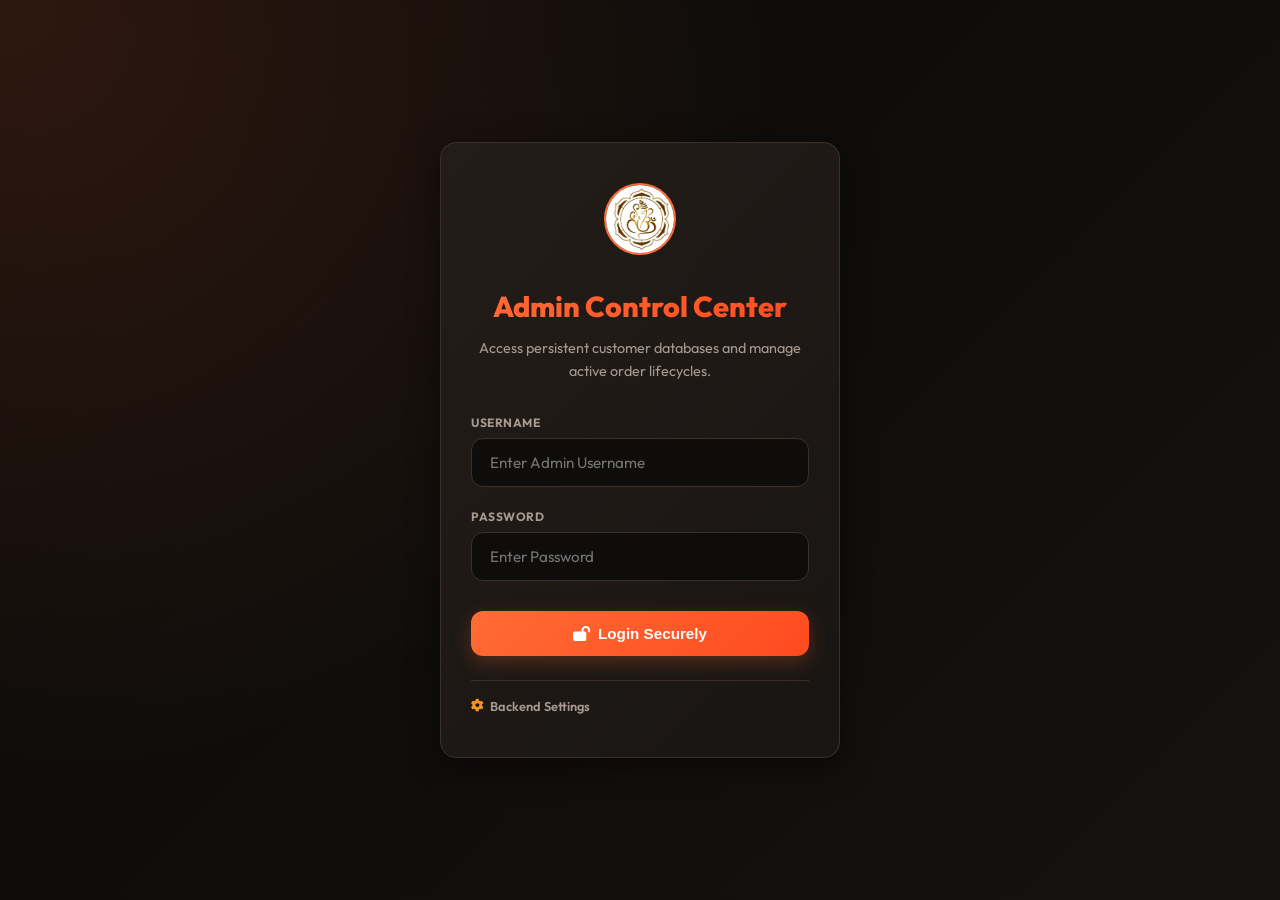
<file: admin.html>
<!DOCTYPE html>
<html lang="en">
<head>
    <meta charset="UTF-8">
    <meta name="viewport" content="width=device-width, initial-scale=1.0">
    <title>Vinayaka Tiffins | Administration Dashboard</title>
    
    <!-- Google Fonts & FontAwesome -->
    <link rel="stylesheet" href="https://fonts.googleapis.com/css2?family=Outfit:wght@300;400;500;600;700;800;900&display=swap">
    <link rel="stylesheet" href="https://cdnjs.cloudflare.com/ajax/libs/font-awesome/6.4.0/css/all.min.css">
    
    <style>
        :root {
            --bg-primary: #0f0d0b;
            --bg-secondary: #1a1613;
            --bg-card: #241e1a;
            --border-color: #3b312a;
            --text-primary: #fdfbf7;
            --text-secondary: #a89a8f;
            
            --color-primary: #ff6b35;
            --color-secondary: #f7931e;
            --color-success: #10b981;
            --color-danger: #ef4444;
            --color-blue: #3b82f6;

            --grad-primary: linear-gradient(135deg, #ff6b35 0%, #ff4b1f 100%);
            --grad-card: linear-gradient(135deg, rgba(36, 30, 26, 0.9) 0%, rgba(26, 22, 19, 0.9) 100%);
            
            --border-radius: 16px;
            --shadow-medium: 0 8px 30px rgba(0, 0, 0, 0.5);
            --transition-fast: 0.2s cubic-bezier(0.4, 0, 0.2, 1);
        }

        * {
            margin: 0;
            padding: 0;
            box-sizing: border-box;
        }

        body {
            font-family: 'Outfit', sans-serif;
            background-color: var(--bg-primary);
            color: var(--text-primary);
            line-height: 1.6;
            overflow-x: hidden;
        }

        /* Custom scrollbar */
        ::-webkit-scrollbar {
            width: 8px;
        }
        ::-webkit-scrollbar-track {
            background: var(--bg-primary);
        }
        ::-webkit-scrollbar-thumb {
            background: var(--border-color);
            border-radius: 4px;
        }
        ::-webkit-scrollbar-thumb:hover {
            background: var(--color-primary);
        }

        /* ==========================================================================
           LOGIN INTERFACE
           ========================================================================== */
        #adminLoginWrapper {
            position: fixed;
            inset: 0;
            background: radial-gradient(circle at top left, rgba(255, 107, 53, 0.15), transparent 50%),
                        linear-gradient(135deg, #0a0908 0%, #151210 100%);
            display: flex;
            justify-content: center;
            align-items: center;
            z-index: 9999;
            padding: 20px;
        }

        .login-card {
            width: 100%;
            max-width: 400px;
            background: var(--grad-card);
            border: 1px solid var(--border-color);
            border-radius: var(--border-radius);
            box-shadow: var(--shadow-medium);
            padding: 40px 30px;
            text-align: center;
        }

        .login-logo {
            width: 72px;
            height: 72px;
            border-radius: 50%;
            border: 2.5px solid var(--color-primary);
            margin: 0 auto 20px;
            object-fit: cover;
        }

        .login-card h2 {
            font-size: 1.8rem;
            font-weight: 800;
            margin-bottom: 8px;
            background: var(--grad-primary);
            -webkit-background-clip: text;
            -webkit-text-fill-color: transparent;
        }

        .login-card p {
            color: var(--text-secondary);
            font-size: 0.9rem;
            margin-bottom: 30px;
        }

        .input-group {
            margin-bottom: 20px;
            text-align: left;
        }

        .input-group label {
            display: block;
            font-size: 0.75rem;
            text-transform: uppercase;
            font-weight: 700;
            color: var(--text-secondary);
            margin-bottom: 6px;
            letter-spacing: 0.5px;
        }

        .input-field {
            width: 100%;
            padding: 14px 18px;
            border-radius: 12px;
            border: 1.5px solid var(--border-color);
            background-color: var(--bg-primary);
            color: var(--text-primary);
            font-family: inherit;
            font-size: 0.95rem;
            transition: all var(--transition-fast);
        }

        .input-field:focus {
            outline: none;
            border-color: var(--color-primary);
            box-shadow: 0 0 0 4px rgba(255, 107, 53, 0.15);
        }

        .btn {
            display: inline-flex;
            align-items: center;
            justify-content: center;
            gap: 8px;
            width: 100%;
            padding: 14px;
            border-radius: 12px;
            border: none;
            background: var(--grad-primary);
            color: white;
            font-size: 0.95rem;
            font-weight: 700;
            cursor: pointer;
            box-shadow: 0 6px 20px rgba(255, 107, 53, 0.25);
            transition: all var(--transition-fast);
        }

        .btn:hover {
            transform: translateY(-2px);
            box-shadow: 0 10px 24px rgba(255, 107, 53, 0.4);
        }

        /* ==========================================================================
           MAIN DASHBOARD WRAPPER
           ========================================================================== */
        #adminDashboardWrapper {
            display: none;
        }

        /* Header Navigation */
        header {
            background-color: var(--bg-secondary);
            border-bottom: 1px solid var(--border-color);
            padding: 16px 0;
            position: sticky;
            top: 0;
            z-index: 100;
        }

        .container {
            width: 94%;
            max-width: 1300px;
            margin: 0 auto;
        }

        .header-content {
            display: flex;
            justify-content: space-between;
            align-items: center;
        }

        .brand-section {
            display: flex;
            align-items: center;
            gap: 12px;
        }

        .brand-logo {
            width: 40px;
            height: 40px;
            border-radius: 50%;
            border: 2px solid var(--color-primary);
        }

        .brand-name h1 {
            font-size: 1.15rem;
            font-weight: 800;
        }

        .brand-name span {
            font-size: 0.7rem;
            color: var(--color-primary);
            text-transform: uppercase;
            letter-spacing: 1px;
            font-weight: 700;
            display: block;
        }

        .header-actions {
            display: flex;
            gap: 16px;
            align-items: center;
        }

        .header-btn {
            background: none;
            border: 1px solid var(--border-color);
            color: var(--text-primary);
            padding: 8px 16px;
            border-radius: 8px;
            font-weight: 700;
            font-size: 0.85rem;
            cursor: pointer;
            transition: all var(--transition-fast);
        }

        .header-btn:hover {
            border-color: var(--color-primary);
            color: var(--color-primary);
        }

        /* Dashboard Metrics Grid */
        .metrics-grid {
            display: grid;
            grid-template-columns: repeat(auto-fit, minmax(240px, 1fr));
            gap: 24px;
            margin: 40px 0;
        }

        .metric-card {
            background: var(--grad-card);
            border: 1px solid var(--border-color);
            border-radius: var(--border-radius);
            padding: 24px;
            display: flex;
            align-items: center;
            gap: 20px;
            box-shadow: var(--shadow-medium);
        }

        .metric-icon {
            width: 56px;
            height: 56px;
            border-radius: 12px;
            display: flex;
            align-items: center;
            justify-content: center;
            font-size: 1.5rem;
            color: white;
        }

        .icon-sales { background: linear-gradient(135deg, #10b981, #059669); }
        .icon-orders { background: linear-gradient(135deg, #3b82f6, #1d4ed8); }
        .icon-active { background: linear-gradient(135deg, #f59e0b, #d97706); }
        .icon-users { background: linear-gradient(135deg, #8b5cf6, #6d28d9); }

        .metric-info h3 {
            font-size: 0.8rem;
            font-weight: 700;
            color: var(--text-secondary);
            text-transform: uppercase;
            letter-spacing: 0.5px;
            margin-bottom: 4px;
        }

        .metric-value {
            font-size: 1.8rem;
            font-weight: 900;
            line-height: 1.1;
        }

        /* Tabs Navigation */
        .admin-tabs {
            display: flex;
            gap: 12px;
            border-bottom: 2px solid var(--border-color);
            padding-bottom: 12px;
            margin-bottom: 30px;
        }

        .tab-btn {
            background: none;
            border: none;
            color: var(--text-secondary);
            font-family: inherit;
            font-size: 1.05rem;
            font-weight: 700;
            padding: 8px 16px;
            border-radius: 8px;
            cursor: pointer;
            transition: all var(--transition-fast);
        }

        .tab-btn:hover {
            color: var(--text-primary);
        }

        .tab-btn.active {
            background-color: var(--bg-card);
            color: var(--color-primary);
        }

        /* Section Layouts */
        .dashboard-section {
            display: none;
            animation: fadeIn 0.4s ease-in-out;
        }

        .dashboard-section.active {
            display: block;
        }

        .section-title {
            font-size: 1.4rem;
            font-weight: 800;
            margin-bottom: 20px;
            border-left: 4px solid var(--color-primary);
            padding-left: 12px;
        }

        /* Table & Data Cards Container */
        .table-container {
            background: var(--grad-card);
            border: 1px solid var(--border-color);
            border-radius: var(--border-radius);
            overflow-x: auto;
            box-shadow: var(--shadow-medium);
            margin-bottom: 40px;
        }

        table {
            width: 100%;
            border-collapse: collapse;
            text-align: left;
            font-size: 0.95rem;
        }

        th {
            background-color: var(--bg-secondary);
            color: var(--text-secondary);
            font-weight: 700;
            text-transform: uppercase;
            font-size: 0.75rem;
            letter-spacing: 0.5px;
            padding: 16px 20px;
            border-bottom: 1px solid var(--border-color);
        }

        td {
            padding: 16px 20px;
            border-bottom: 1px solid var(--border-color);
            color: var(--text-primary);
            vertical-align: middle;
        }

        tr:last-child td {
            border: none;
        }

        tr:hover td {
            background-color: rgba(255, 107, 53, 0.02);
        }

        /* Badges & Dropdowns */
        .badge {
            display: inline-flex;
            align-items: center;
            gap: 6px;
            padding: 4px 10px;
            border-radius: 20px;
            font-size: 0.75rem;
            font-weight: 800;
            text-transform: uppercase;
        }

        .badge-verifying { background-color: rgba(168, 154, 143, 0.15); color: var(--text-secondary); }
        .badge-preparing { background-color: rgba(245, 158, 11, 0.15); color: var(--color-secondary); }
        .badge-delivering { background-color: rgba(59, 130, 246, 0.15); color: var(--color-blue); }
        .badge-completed { background-color: rgba(16, 185, 129, 0.15); color: var(--color-success); }

        .status-select {
            padding: 6px 12px;
            border-radius: 8px;
            background-color: var(--bg-primary);
            border: 1px solid var(--border-color);
            color: var(--text-primary);
            font-family: inherit;
            font-size: 0.85rem;
            font-weight: 600;
            cursor: pointer;
            outline: none;
            transition: border var(--transition-fast);
        }

        .status-select:focus {
            border-color: var(--color-primary);
        }

        .utr-code {
            font-family: monospace;
            background-color: var(--bg-primary);
            padding: 4px 8px;
            border-radius: 4px;
            border: 1.5px solid var(--border-color);
            font-size: 0.85rem;
            font-weight: bold;
        }

        .items-list {
            list-style: none;
            font-size: 0.85rem;
        }

        .items-list li {
            margin-bottom: 2px;
            color: var(--text-secondary);
        }

        .items-list li strong {
            color: var(--text-primary);
        }

        /* Animations */
        @keyframes fadeIn {
            from { opacity: 0; transform: translateY(10px); }
            to { opacity: 1; transform: translateY(0); }
        }

        @media (max-width: 768px) {
            .metrics-grid {
                grid-template-columns: 1fr 1fr;
            }
        }

        @media (max-width: 480px) {
            .metrics-grid {
                grid-template-columns: 1fr;
            }
        }

        @keyframes toastSlideIn {
            from { opacity: 0; transform: translateY(20px) scale(0.9); }
            to { opacity: 1; transform: translateY(0) scale(1); }
        }
        @keyframes toastFadeOut {
            from { opacity: 1; transform: translateY(0); }
            to { opacity: 0; transform: translateY(-20px); }
        }
    </style>
</head>
<body>

    <!-- ==========================================
         ADMIN LOGIN VIEW
         ========================================== -->
    <div id="adminLoginWrapper">
        <div class="login-card">
            <img class="login-logo" src="assets/images/vinayaka.jpeg" onerror="this.src='https://images.unsplash.com/photo-1589301760014-d929f3979dbc?w=80';" alt="">
            <h2>Admin Control Center</h2>
            <p>Access persistent customer databases and manage active order lifecycles.</p>
            
            <div class="input-group">
                <label for="adminUser">Username</label>
                <input id="adminUser" class="input-field" type="text" placeholder="Enter Admin Username">
            </div>
            <div class="input-group" style="margin-bottom: 30px;">
                <label for="adminPass">Password</label>
                <input id="adminPass" class="input-field" type="password" placeholder="Enter Password">
            </div>
            
            <button onclick="handleAdminLogin()" class="btn">
                <i class="fas fa-lock-open"></i> Login Securely
            </button>

            <!-- Advanced Backend Settings -->
            <div style="margin-top: 24px; border-top: 1px solid var(--border-color); padding-top: 15px; font-size: 0.8rem; color: var(--text-secondary); text-align: left;">
                <details>
                    <summary style="cursor: pointer; user-select: none; font-weight: 600; display: flex; align-items: center; gap: 6px;">
                        <i class="fas fa-cog" style="color: var(--color-secondary);"></i> Backend Settings
                    </summary>
                    <div style="margin-top: 10px; display: flex; flex-direction: column; gap: 8px;">
                        <p style="font-size: 0.75rem; line-height: 1.3; color: var(--text-secondary);">Specify backend server API URL if running split-hosted:</p>
                        <div style="display: flex; gap: 8px;">
                            <input id="backendUrlInput" type="text" class="input-field" placeholder="https://vinayaka-tiffins.onrender.com" style="padding: 8px 12px; font-size: 0.8rem; flex-grow: 1;">
                            <button onclick="saveBackendUrl()" class="btn" style="padding: 8px 12px; font-size: 0.8rem; margin: 0; min-height: unset; height: auto; width: auto; box-shadow: none;">Save</button>
                        </div>
                        <p style="font-size: 0.7rem; color: var(--color-success); display: none; margin-top: 4px;" id="backendUrlStatus">Saved! Reloading...</p>
                    </div>
                </details>
            </div>
        </div>
    </div>

    <!-- ==========================================
         ADMIN MAIN DASHBOARD
         ========================================== -->
    <div id="adminDashboardWrapper">
        <header>
            <div class="container header-content">
                <div class="brand-section">
                    <img class="brand-logo" src="assets/images/vinayaka.jpeg" onerror="this.src='https://images.unsplash.com/photo-1589301760014-d929f3979dbc?w=80';" alt="">
                    <div class="brand-name">
                        <h1>Vinayaka Tiffins</h1>
                        <span>Admin Dashboard</span>
                    </div>
                </div>
                <div class="header-actions">
                    <button class="header-btn" onclick="window.open('/', '_blank')">
                        <i class="fas fa-external-link-alt"></i> Customer Portal
                    </button>
                    <button class="header-btn" onclick="handleAdminLogout()" style="background-color: var(--color-danger); border: none; color: white;">
                        <i class="fas fa-sign-out-alt"></i> Logout
                    </button>
                </div>
            </div>
        </header>

        <main class="container">
            <!-- Business Stats Cards -->
            <div class="metrics-grid">
                <div class="metric-card">
                    <div class="metric-icon icon-sales"><i class="fas fa-indian-rupee-sign"></i></div>
                    <div class="metric-info">
                        <h3>Total Earnings</h3>
                        <div class="metric-value" id="statsEarnings">₹0</div>
                    </div>
                </div>
                <div class="metric-card">
                    <div class="metric-icon icon-orders"><i class="fas fa-receipt"></i></div>
                    <div class="metric-info">
                        <h3>Total Orders</h3>
                        <div class="metric-value" id="statsOrders">0</div>
                    </div>
                </div>
                <div class="metric-card">
                    <div class="metric-icon icon-active"><i class="fas fa-motorcycle"></i></div>
                    <div class="metric-info">
                        <h3>Active Queue</h3>
                        <div class="metric-value" id="statsActive">0</div>
                    </div>
                </div>
                <div class="metric-card">
                    <div class="metric-icon icon-users"><i class="fas fa-users"></i></div>
                    <div class="metric-info">
                        <h3>Registered Members</h3>
                        <div class="metric-value" id="statsUsers">0</div>
                    </div>
                </div>
            </div>

            <!-- Tab Buttons -->
            <div class="admin-tabs">
                <button class="tab-btn active" id="tabBtnOrders" onclick="switchTab('orders')">
                    <i class="fas fa-tasks"></i> Live Orders Manager
                </button>
                <button class="tab-btn" id="tabBtnUsers" onclick="switchTab('users')">
                    <i class="fas fa-user-friends"></i> Customers Database
                </button>
                <button class="tab-btn" id="tabBtnMessages" onclick="switchTab('messages')">
                    <i class="fas fa-comment-dots"></i> Customer Feedbacks
                </button>
            </div>

            <!-- TAB 1: Live Orders Manager Section -->
            <section id="sectionOrders" class="dashboard-section active">
                <div style="display: flex; justify-content: space-between; align-items: center; margin-bottom: 20px;">
                    <h2 class="section-title">Order Queue Tracker</h2>
                    <button class="header-btn" onclick="fetchOrdersData(); fetchStatsData();" title="Force Refresh Data">
                        <i class="fas fa-sync-alt"></i> Refresh Queue
                    </button>
                </div>
                <div class="table-container">
                    <table>
                        <thead>
                            <tr>
                                <th>Order ID / Date</th>
                                <th>Customer Name / Phone</th>
                                <th>Delivery Address</th>
                                <th>Tiffins Ordered</th>
                                <th>Total Paid / UTR</th>
                                <th>Current Status</th>
                                <th>Actions</th>
                            </tr>
                        </thead>
                        <tbody id="ordersTableBody">
                            <!-- Populated dynamically by javascript -->
                        </tbody>
                    </table>
                </div>
            </section>

            <!-- TAB 2: Users Database Section -->
            <section id="sectionUsers" class="dashboard-section">
                <div style="display: flex; justify-content: space-between; align-items: center; margin-bottom: 20px;">
                    <h2 class="section-title">Registered Customer Base</h2>
                    <button class="header-btn" onclick="fetchUsersData();" title="Force Refresh Data">
                        <i class="fas fa-sync-alt"></i> Refresh Customers
                    </button>
                </div>
                <div class="table-container">
                    <table>
                        <thead>
                            <tr>
                                <th>Joined Date</th>
                                <th>Customer Name</th>
                                <th>Mobile Number</th>
                                <th>Email Address</th>
                                <th>House Number</th>
                                <th>GPS Coordinates (Delivery Region)</th>
                            </tr>
                        </thead>
                        <tbody id="usersTableBody">
                            <!-- Populated dynamically by javascript -->
                        </tbody>
                    </table>
                </div>
            </section>

            <!-- TAB 3: Customer Feedbacks Section -->
            <section id="sectionMessages" class="dashboard-section">
                <div style="display: flex; justify-content: space-between; align-items: center; margin-bottom: 20px;">
                    <h2 class="section-title">Customer Feedback Inbox</h2>
                    <button class="header-btn" onclick="fetchMessagesData();" title="Force Refresh Data">
                        <i class="fas fa-sync-alt"></i> Refresh Feedbacks
                    </button>
                </div>
                <div class="table-container">
                    <table>
                        <thead>
                            <tr>
                                <th>Date / Time</th>
                                <th>Customer Name</th>
                                <th>Mobile Number</th>
                                <th>Message / Feedback</th>
                            </tr>
                        </thead>
                        <tbody id="messagesTableBody">
                            <!-- Populated dynamically by javascript -->
                        </tbody>
                    </table>
                </div>
            </section>
        </main>
    </div>

    <!-- Toast Notification Container -->
    <div id="toastContainer" style="position: fixed; bottom: 30px; right: 20px; display: flex; flex-direction: column; gap: 10px; z-index: 10000; pointer-events: none;"></div>

    <!-- Core Admin Javascript Controller -->
    <script>
        // Dynamic API Base URL detection
        const API_BASE_URL = (() => {
            const origin = window.location.origin;
            const protocol = window.location.protocol;
            const hostname = window.location.hostname;
            const port = window.location.port;

            // Check if we have a saved custom backend URL in localStorage
            const savedUrl = localStorage.getItem("vinayaka_backend_url");
            if (savedUrl) return savedUrl;

            // If opened as a local file (file://) or running on a local development server on a different port (e.g. Live Server on port 5500)
            if (protocol === "file:" || ((hostname === "localhost" || hostname === "127.0.0.1") && port !== "3000")) {
                return "http://localhost:3000";
            }

            // Otherwise, use the current origin
            return "";
        })();

        // Helper function to save backend URL
        function saveBackendUrl() {
            const input = document.getElementById("backendUrlInput");
            if (!input) return;
            let val = input.value.trim();
            if (val) {
                if (val.endsWith("/")) {
                    val = val.slice(0, -1);
                }
                if (!/^https?:\/\//i.test(val)) {
                    val = "http://" + val;
                }
                localStorage.setItem("vinayaka_backend_url", val);
                const status = document.getElementById("backendUrlStatus");
                if (status) {
                    status.style.display = "block";
                    status.textContent = "Saved! Reloading...";
                }
                setTimeout(() => {
                    window.location.reload();
                }, 1500);
            } else {
                localStorage.removeItem("vinayaka_backend_url");
                const status = document.getElementById("backendUrlStatus");
                if (status) {
                    status.style.display = "block";
                    status.textContent = "Reset! Reloading...";
                }
                setTimeout(() => {
                    window.location.reload();
                }, 1500);
            }
        }

        // Check if user session was already authenticated
        document.addEventListener("DOMContentLoaded", () => {
            // Pre-populate backend server URL setting input
            const backendInput = document.getElementById("backendUrlInput");
            if (backendInput) {
                backendInput.value = localStorage.getItem("vinayaka_backend_url") || "";
            }

            if (sessionStorage.getItem("admin_session") === "active") {
                revealDashboard();
            }
        });

        function handleAuthError() {
            showToast("Session expired or unauthorized. Logging out...", "error");
            handleAdminLogout();
        }

        async function handleAdminLogin() {
            const username = document.getElementById("adminUser").value.trim();
            const password = document.getElementById("adminPass").value.trim();

            if (!username || !password) {
                showToast("Username and password are required.", "warning");
                return;
            }

            try {
                const response = await fetch(API_BASE_URL + "/api/admin/login", {
                    method: "POST",
                    headers: { "Content-Type": "application/json" },
                    body: JSON.stringify({ username, password })
                });

                if (response.ok) {
                    const data = await response.json();
                    sessionStorage.setItem("admin_token", data.token);
                    sessionStorage.setItem("admin_session", "active");
                    revealDashboard();
                    showToast("Control Center Authenticated Successfully.", "success");
                } else {
                    showToast("Access Denied! Incorrect username or password.", "error");
                }
            } catch (err) {
                console.error("Error authenticating admin:", err);
                showToast("Connection failed! Unable to reach backend server.", "error");
            }
        }

        function handleAdminLogout() {
            sessionStorage.removeItem("admin_session");
            sessionStorage.removeItem("admin_token");
            document.getElementById("adminDashboardWrapper").style.display = "none";
            document.getElementById("adminLoginWrapper").style.display = "flex";
        }

        function revealDashboard() {
            document.getElementById("adminLoginWrapper").style.display = "none";
            document.getElementById("adminDashboardWrapper").style.display = "block";
            
            // Initial fetches
            fetchStatsData();
            fetchOrdersData();
            
            // Set up polling interval to refresh order statuses and sales stats automatically every 5 seconds
            setInterval(() => {
                if (sessionStorage.getItem("admin_session") === "active") {
                    fetchStatsData();
                    // Always poll order count for sound notification, but only redraw if active
                    const isOrdersTab = document.getElementById("sectionOrders").classList.contains("active");
                    fetchOrdersData(!isOrdersTab); // silent refresh if not on active tab
                }
            }, 5000);
        }

        function switchTab(tabType) {
            document.querySelectorAll(".tab-btn").forEach(btn => btn.classList.remove("active"));
            document.querySelectorAll(".dashboard-section").forEach(sec => sec.classList.remove("active"));

            if (tabType === 'orders') {
                document.getElementById("tabBtnOrders").classList.add("active");
                document.getElementById("sectionOrders").classList.add("active");
                fetchOrdersData();
            } else if (tabType === 'users') {
                document.getElementById("tabBtnUsers").classList.add("active");
                document.getElementById("sectionUsers").classList.add("active");
                fetchUsersData();
            } else {
                document.getElementById("tabBtnMessages").classList.add("active");
                document.getElementById("sectionMessages").classList.add("active");
                fetchMessagesData();
            }
        }

        // ==========================================
        // DATA API FETCH OPERATIONS
        // ==========================================

        async function fetchStatsData() {
            try {
                const response = await fetch(API_BASE_URL + "/api/admin/stats", {
                    headers: { "X-Admin-Token": sessionStorage.getItem("admin_token") || "" }
                });
                if (response.status === 401) {
                    handleAuthError();
                    return;
                }
                if (response.ok) {
                    const stats = await response.json();
                    document.getElementById("statsEarnings").textContent = `₹${stats.totalSales}`;
                    document.getElementById("statsOrders").textContent = stats.totalOrders;
                    document.getElementById("statsActive").textContent = stats.activeOrders;
                    document.getElementById("statsUsers").textContent = stats.totalUsers;
                }
            } catch (err) {
                console.error("Error fetching dashboard statistics:", err);
            }
        }

        // Cache variable to prevent flashing rows unnecessarily during polling
        let ordersCacheJSON = "";
        let lastOrderCount = null;

        // Web Audio API Synthesis for Premium Chime Notification Tone (No files required!)
        function playNotificationSound() {
            try {
                const audioCtx = new (window.AudioContext || window.webkitAudioContext)();
                
                // Note 1 (Chime base note)
                const osc1 = audioCtx.createOscillator();
                const gain1 = audioCtx.createGain();
                osc1.type = 'sine';
                osc1.frequency.setValueAtTime(587.33, audioCtx.currentTime); // D5
                gain1.gain.setValueAtTime(0.12, audioCtx.currentTime);
                gain1.gain.exponentialRampToValueAtTime(0.001, audioCtx.currentTime + 0.35);
                osc1.connect(gain1);
                gain1.connect(audioCtx.destination);
                osc1.start();
                osc1.stop(audioCtx.currentTime + 0.35);
                
                // Note 2 (Delayed higher chime note for ding-dong effect)
                setTimeout(() => {
                    const osc2 = audioCtx.createOscillator();
                    const gain2 = audioCtx.createGain();
                    osc2.type = 'sine';
                    osc2.frequency.setValueAtTime(880.00, audioCtx.currentTime); // A5
                    gain2.gain.setValueAtTime(0.12, audioCtx.currentTime);
                    gain2.gain.exponentialRampToValueAtTime(0.001, audioCtx.currentTime + 0.5);
                    osc2.connect(gain2);
                    gain2.connect(audioCtx.destination);
                    osc2.start();
                    osc2.stop(audioCtx.currentTime + 0.5);
                }, 100);
            } catch (e) {
                console.error("Web Audio playback failed: ", e);
            }
        }

        async function fetchOrdersData(silent = false) {
            try {
                const response = await fetch(API_BASE_URL + "/api/admin/orders", {
                    headers: { "X-Admin-Token": sessionStorage.getItem("admin_token") || "" }
                });
                if (response.status === 401) {
                    handleAuthError();
                    return;
                }
                if (response.ok) {
                    const orders = await response.json();
                    
                    // Alert admin if a new order arrives
                    if (lastOrderCount !== null && orders.length > lastOrderCount) {
                        playNotificationSound();
                        showToast(`🔔 New Tiffin Order Received: ${orders[0].orderId}`, "success");
                    }
                    lastOrderCount = orders.length;

                    const newJSON = JSON.stringify(orders);
                    if (silent && newJSON === ordersCacheJSON) return; // Ignore if identical
                    ordersCacheJSON = newJSON;

                    // Only redraw the table layout if the Orders tab is active
                    if (document.getElementById("sectionOrders").classList.contains("active")) {
                        renderOrdersTable(orders);
                    }
                }
            } catch (err) {
                console.error("Error fetching admin orders list:", err);
            }
        }

        async function fetchUsersData() {
            try {
                const response = await fetch(API_BASE_URL + "/api/admin/users", {
                    headers: { "X-Admin-Token": sessionStorage.getItem("admin_token") || "" }
                });
                if (response.status === 401) {
                    handleAuthError();
                    return;
                }
                if (response.ok) {
                    const users = await response.json();
                    renderUsersTable(users);
                }
            } catch (err) {
                console.error("Error fetching admin users list:", err);
            }
        }

        // ==========================================
        // UI RENDERING UTILS
        // ==========================================

        function renderOrdersTable(orders) {
            const tbody = document.getElementById("ordersTableBody");
            if (orders.length === 0) {
                tbody.innerHTML = `<tr><td colspan="7" style="text-align: center; color: var(--text-secondary); padding: 40px;">No orders found in the queue database.</td></tr>`;
                return;
            }

            tbody.innerHTML = orders.map(order => {
                const dateObj = new Date(order.createdAt);
                const formattedDate = dateObj.toLocaleDateString("en-IN") + " " + dateObj.toLocaleTimeString("en-IN", {hour: '2-digit', minute:'2-digit'});
                
                const itemsListHTML = order.items.map(item => `
                    <li><strong>${item.name}</strong> x${item.quantity}</li>
                `).join("");

                return `
                    <tr>
                        <td>
                            <div style="font-weight: 700;">${order.orderId}</div>
                            <div style="font-size: 0.75rem; color: var(--text-secondary); margin-top: 4px;">${formattedDate}</div>
                        </td>
                        <td>
                            <div style="font-weight: 700; color: var(--color-primary);">${order.name}</div>
                            <div style="font-size: 0.85rem; color: var(--text-secondary);"><i class="fas fa-phone-alt"></i> ${order.phone}</div>
                        </td>
                        <td style="font-size: 0.85rem; max-width: 200px; white-space: normal; word-wrap: break-word;">
                            ${order.address}
                        </td>
                        <td>
                            <ul class="items-list">${itemsListHTML}</ul>
                        </td>
                        <td>
                            <div style="font-weight: 900; font-size: 1.05rem;">₹${order.total}</div>
                            <div style="font-size: 0.75rem; margin-top: 4px;"><span class="utr-code">${order.txn}</span></div>
                        </td>
                        <td>
                            <span class="badge badge-${order.status.toLowerCase()}">
                                <i class="fas ${getStatusIcon(order.status)}"></i> ${order.status}
                            </span>
                        </td>
                        <td>
                            <select class="status-select" onchange="updateOrderStatus('${order.orderId}', this.value)">
                                <option value="Verifying" ${order.status === 'Verifying' ? 'selected' : ''}>Verify UTR</option>
                                <option value="Preparing" ${order.status === 'Preparing' ? 'selected' : ''}>Cooking/Preparing</option>
                                <option value="Delivering" ${order.status === 'Delivering' ? 'selected' : ''}>Out for Delivery</option>
                                <option value="Completed" ${order.status === 'Completed' ? 'selected' : ''}>Delivered / Completed</option>
                            </select>
                        </td>
                    </tr>
                `;
            }).join("");
        }

        function renderUsersTable(users) {
            const tbody = document.getElementById("usersTableBody");
            if (users.length === 0) {
                tbody.innerHTML = `<tr><td colspan="6" style="text-align: center; color: var(--text-secondary); padding: 40px;">No registered members found in the user database.</td></tr>`;
                return;
            }

            tbody.innerHTML = users.map(user => {
                const dateObj = new Date(user.registeredAt);
                const formattedDate = dateObj.toLocaleDateString("en-IN");

                return `
                    <tr>
                        <td style="font-size: 0.85rem; color: var(--text-secondary);">${formattedDate}</td>
                        <td style="font-weight: 700; color: var(--color-primary);">${user.name}</td>
                        <td style="font-weight: 600;"><i class="fas fa-phone-alt" style="font-size:0.8rem; color: var(--text-secondary);"></i> ${user.phone}</td>
                        <td style="font-size: 0.85rem;">${user.email}</td>
                        <td style="font-size: 0.85rem;">${user.house || "-"}</td>
                        <td style="font-family: monospace; font-size: 0.8rem; color: var(--text-secondary); max-width: 250px; white-space: normal;">
                            ${user.address}
                        </td>
                    </tr>
                `;
            }).join("");
        }

        function getStatusIcon(status) {
            switch(status) {
                case 'Verifying': return 'fa-clock';
                case 'Preparing': return 'fa-fire-burner';
                case 'Delivering': return 'fa-motorcycle';
                case 'Completed': return 'fa-check';
                default: return 'fa-circle-question';
            }
        }

        // ==========================================
        // STATUS API MUTATIONS
        // ==========================================

        async function updateOrderStatus(orderId, newStatus) {
            try {
                const response = await fetch(API_BASE_URL + "/api/admin/orders/status", {
                    method: "POST",
                    headers: { 
                        "Content-Type": "application/json",
                        "X-Admin-Token": sessionStorage.getItem("admin_token") || ""
                    },
                    body: JSON.stringify({ orderId, status: newStatus })
                });
                if (response.status === 401) {
                    handleAuthError();
                    return;
                }

                if (response.ok) {
                    fetchStatsData();
                    fetchOrdersData();
                    showToast(`Status updated successfully to: ${newStatus}`, "success");
                    console.log(`[Admin Control] Set status of order ${orderId} to: ${newStatus}`);
                } else {
                    const err = await response.json();
                    showToast("Failed to update status: " + err.error, "error");
                }
            } catch (err) {
                console.error("Error updating order status:", err);
                showToast("Connection failed! Unable to reach backend server.", "error");
            }
        }

        // ==========================================
        // FEEDBACK / MESSAGES API FETCH OPERATIONS
        // ==========================================

        async function fetchMessagesData() {
            try {
                const response = await fetch(API_BASE_URL + "/api/admin/messages", {
                    headers: { "X-Admin-Token": sessionStorage.getItem("admin_token") || "" }
                });
                if (response.status === 401) {
                    handleAuthError();
                    return;
                }
                if (response.ok) {
                    const messages = await response.json();
                    renderMessagesTable(messages);
                }
            } catch (err) {
                console.error("Error fetching admin messages list:", err);
            }
        }

        function renderMessagesTable(messages) {
            const tbody = document.getElementById("messagesTableBody");
            if (messages.length === 0) {
                tbody.innerHTML = `<tr><td colspan="4" style="text-align: center; color: var(--text-secondary); padding: 40px;">No customer feedbacks or messages found in the database.</td></tr>`;
                return;
            }

            tbody.innerHTML = messages.map(msg => {
                const dateObj = new Date(msg.createdAt);
                const formattedDate = dateObj.toLocaleDateString("en-IN") + " " + dateObj.toLocaleTimeString("en-IN", {hour: '2-digit', minute:'2-digit'});

                return `
                    <tr>
                        <td style="font-size: 0.85rem; color: var(--text-secondary);">${formattedDate}</td>
                        <td style="font-weight: 700; color: var(--color-primary);">${msg.name}</td>
                        <td style="font-weight: 600;">
                            ${msg.phone ? `<i class="fas fa-phone-alt" style="font-size:0.8rem; color: var(--text-secondary);"></i> ` + msg.phone : "-"}
                        </td>
                        <td style="white-space: normal; word-wrap: break-word; max-width: 400px; font-size: 0.95rem;">
                            ${msg.message}
                        </td>
                    </tr>
                `;
            }).join("");
        }

        // ==========================================
        // TOAST NOTIFICATION UTILITY
        // ==========================================

        function showToast(message, type = "success") {
            const container = document.getElementById("toastContainer");
            if (!container) return;

            const toast = document.createElement("div");
            toast.style.pointerEvents = "auto";
            toast.style.background = "rgba(36, 30, 26, 0.95)";
            toast.style.border = "1px solid var(--border-color, #3b312a)";
            toast.style.color = "var(--text-primary, #fdfbf7)";
            toast.style.padding = "12px 20px";
            toast.style.borderRadius = "12px";
            toast.style.boxShadow = "0 8px 30px rgba(0,0,0,0.5)";
            toast.style.fontFamily = "'Outfit', sans-serif";
            toast.style.fontSize = "0.9rem";
            toast.style.fontWeight = "600";
            toast.style.display = "flex";
            toast.style.alignItems = "center";
            toast.style.gap = "10px";
            toast.style.minWidth = "280px";
            toast.style.maxWidth = "350px";
            toast.style.animation = "toastSlideIn 0.3s cubic-bezier(0.4, 0, 0.2, 1) forwards";
            
            let icon = "fa-info-circle";
            let color = "#ff6b35";
            if (type === "success") {
                icon = "fa-check-circle";
                color = "#10b981";
            } else if (type === "error") {
                icon = "fa-exclamation-circle";
                color = "#ef4444";
            } else if (type === "warning") {
                icon = "fa-exclamation-triangle";
                color = "#f59e0b";
            }

            toast.innerHTML = `
                <i class="fas ${icon}" style="color: ${color}; font-size: 1.1rem; flex-shrink: 0;"></i>
                <span style="flex-grow: 1;">${message}</span>
            `;

            container.appendChild(toast);

            setTimeout(() => {
                toast.style.animation = "toastFadeOut 0.3s cubic-bezier(0.4, 0, 0.2, 1) forwards";
                setTimeout(() => {
                    toast.remove();
                }, 300);
            }, 4000);
        }
    </script>
</body>
</html>
</file>
